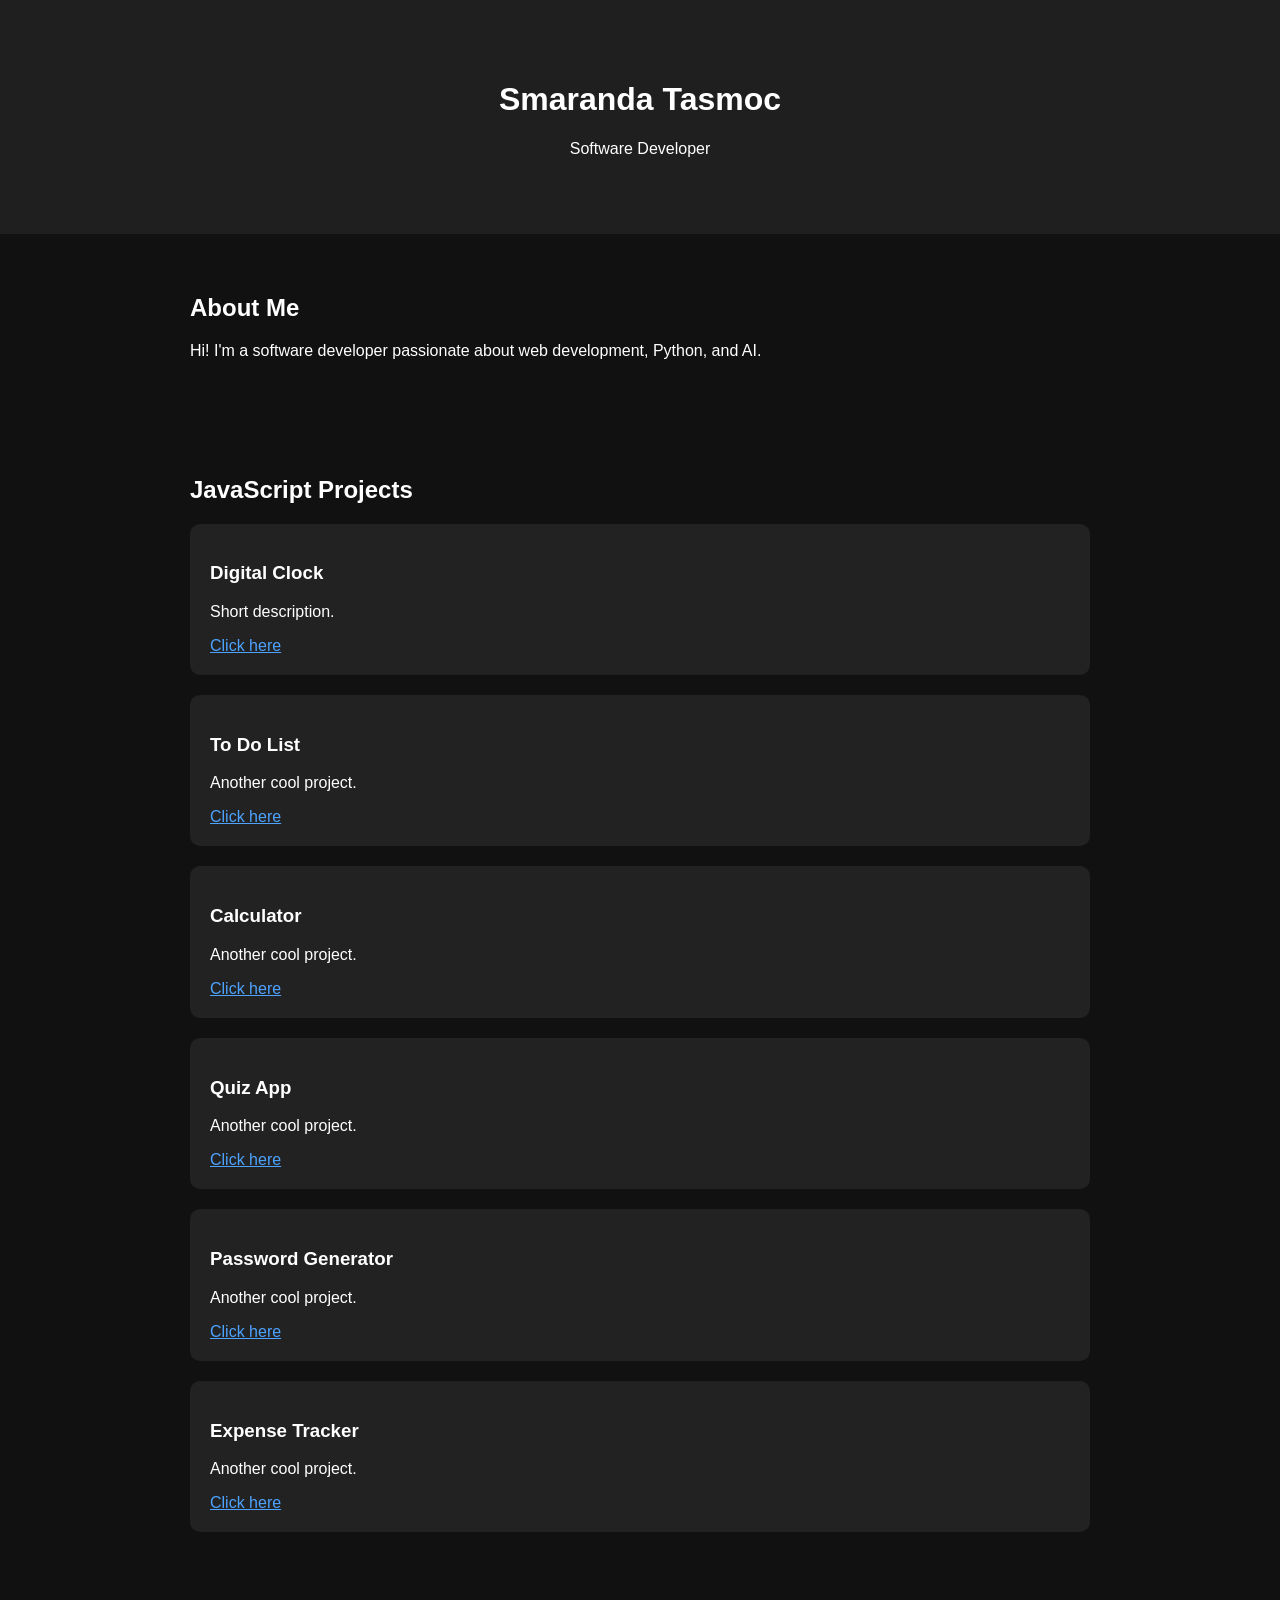
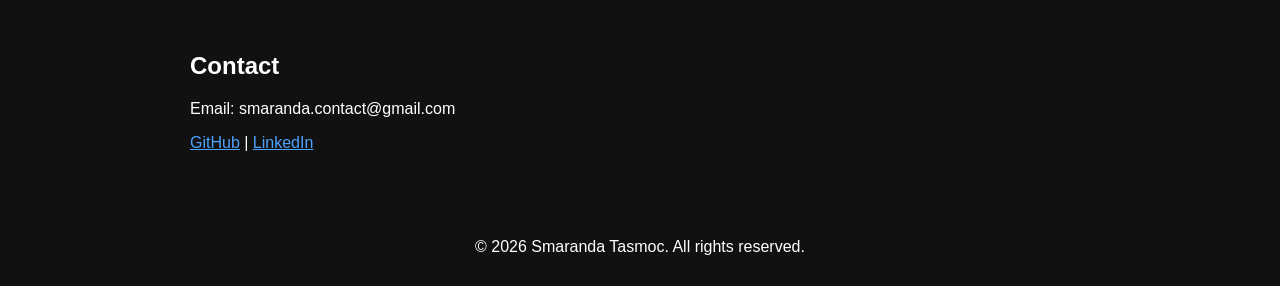
<file: index.html>
<!DOCTYPE html>
<html lang="en">
<head>
    <meta charset="UTF-8">
    <meta name="viewport" content="width=device-width, initial-scale=1.0">
    <title>Smaranda Tasmoc | Portfolio</title>

    <link rel="stylesheet" href="style.css">
</head>
<body>

<header>
    <h1>Smaranda Tasmoc</h1>
    <p>Software Developer</p>
</header>

<section id="about">
    <h2>About Me</h2>
    <p>
        Hi! I'm a software developer passionate about web development,
        Python, and AI.
    </p>
</section>

<section id="projects">
    <h2>JavaScript Projects</h2>

    <div class="project">
        <h3>Digital Clock</h3>
        <p>Short description.</p>
        <a href="digital-clock/index.html">Click here</a>
    </div>

    <div class="project">
        <h3>To Do List</h3>
        <p>Another cool project.</p>
        <a href="todo-list/index.html">Click here</a>
    </div>

    <div class="project">
        <h3>Calculator</h3>
        <p>Another cool project.</p>
        <a href="calculator/index.html">Click here</a>
    </div>

    <div class="project">
        <h3>Quiz App</h3>
        <p>Another cool project.</p>
        <a href="quiz-app/index.html">Click here</a>
    </div>

    <div class="project">
        <h3>Password Generator</h3>
        <p>Another cool project.</p>
        <a href="pswd-generator/index.html">Click here</a>
    </div>

    <div class="project">
        <h3>Expense Tracker</h3>
        <p>Another cool project.</p>
        <a href="expense-tracker/index.html">Click here</a>
    </div>
</section>

<section id="contact">
    <h2>Contact</h2>

    <p>Email: smaranda.contact@gmail.com</p>

    <p>
        <a href="https://github.com/smaranda-tasmoc">GitHub</a> |
        <a href="www.linkedin.com/in/smaranda-t">LinkedIn</a>
    </p>
</section>

<footer>
    © 2026 Smaranda Tasmoc. All rights reserved.
</footer>

</body>
</html>
</file>
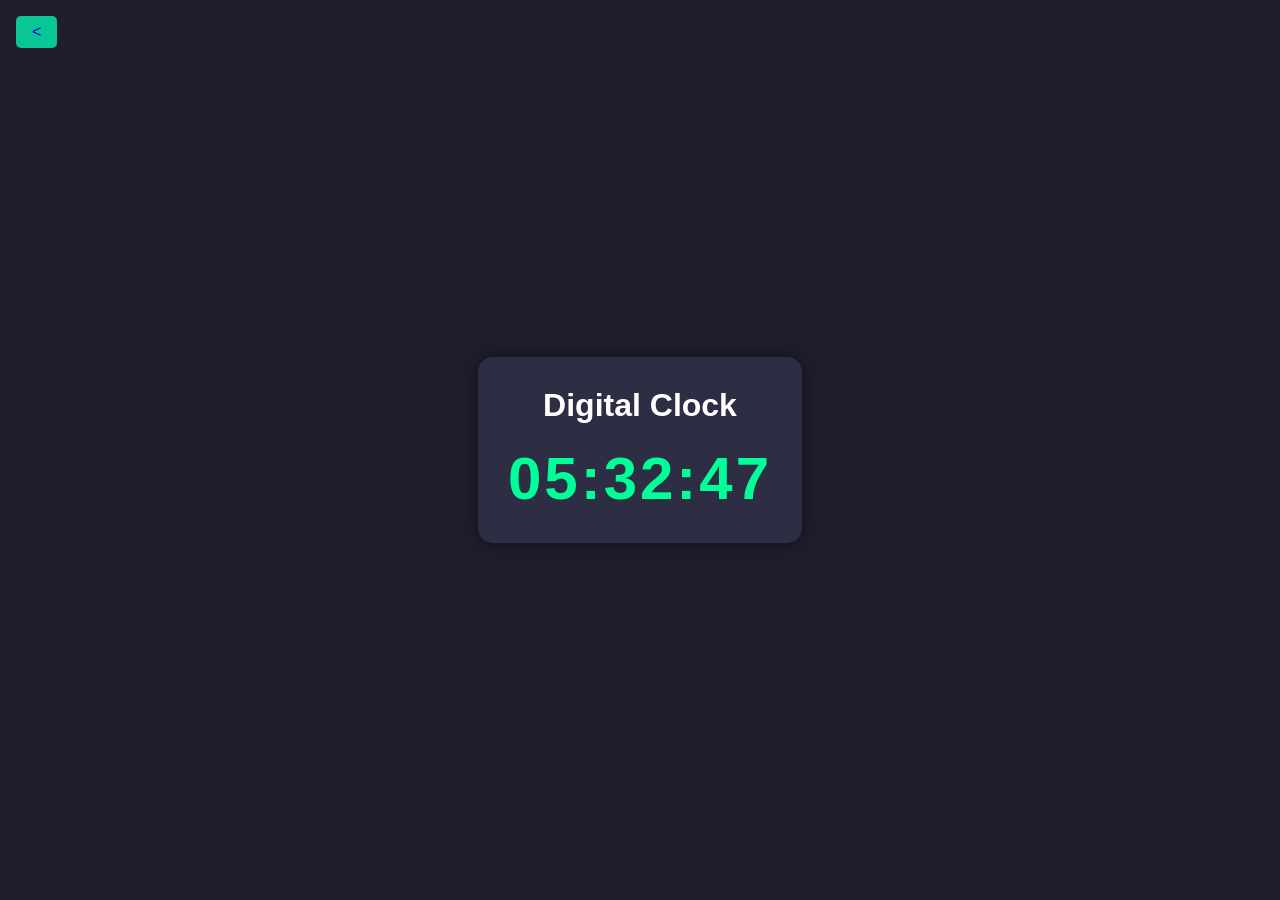
<file: digital-clock/index.html>
<!DOCTYPE html>
<html lang="en">
<head>
    <meta charset="UTF-8">
    <meta name="viewport" content="width=device-width, initial-scale=1.0">
    <title>Digital Clock</title>
    <link rel="stylesheet" href="style.css">
</head>
<body>

    <div class="clock-container">
        <h1>Digital Clock</h1>
        <div id="clock">00:00:00</div>
    </div>

    <div class="back-button">
        <a href="../index.html"> < </a>
    </div>

    <script src="script.js"></script>
</body>
</html>
</file>
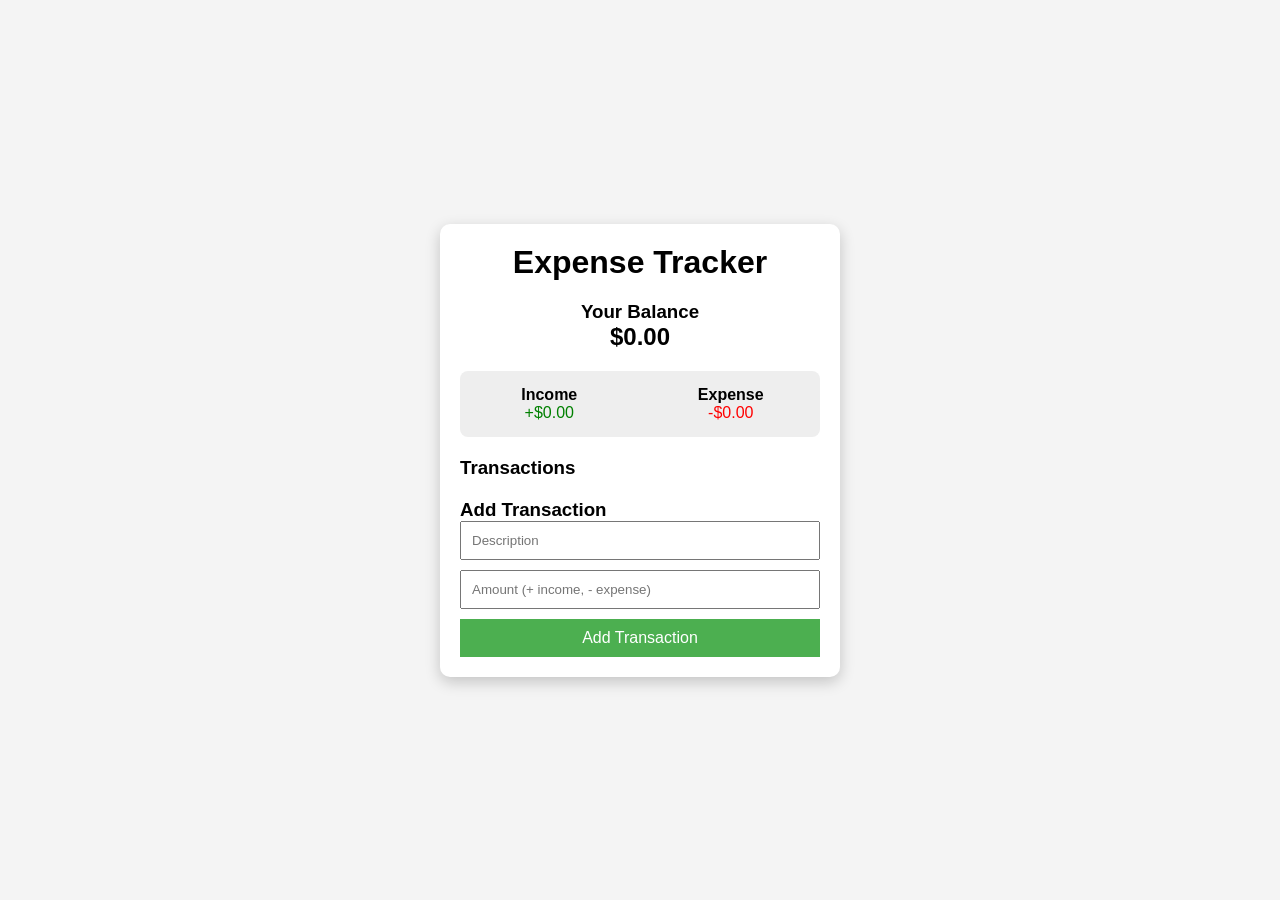
<file: expense-tracker/index.html>
<!DOCTYPE html>
<html lang="en">
<head>
    <meta charset="UTF-8">
    <meta name="viewport" content="width=device-width, initial-scale=1.0">
    <title>Expense Tracker</title>
    <link rel="stylesheet" href="style.css">
</head>
<body>

<div class="container">

    <h1>Expense Tracker</h1>

    <div class="balance">
        <h3>Your Balance</h3>
        <h2 id="balance">$0.00</h2>
    </div>

    <div class="summary">
        <div>
            <h4>Income</h4>
            <p id="income">+$0.00</p>
        </div>

        <div>
            <h4>Expense</h4>
            <p id="expense">-$0.00</p>
        </div>
    </div>

    <h3>Transactions</h3>

    <ul id="transaction-list"></ul>

    <h3>Add Transaction</h3>

    <form id="form">

        <input
            type="text"
            id="text"
            placeholder="Description"
            required
        >

        <input
            type="number"
            id="amount"
            placeholder="Amount (+ income, - expense)"
            required
        >

        <button>Add Transaction</button>

    </form>

</div>

<script src="script.js"></script>

</body>
</html>
</file>
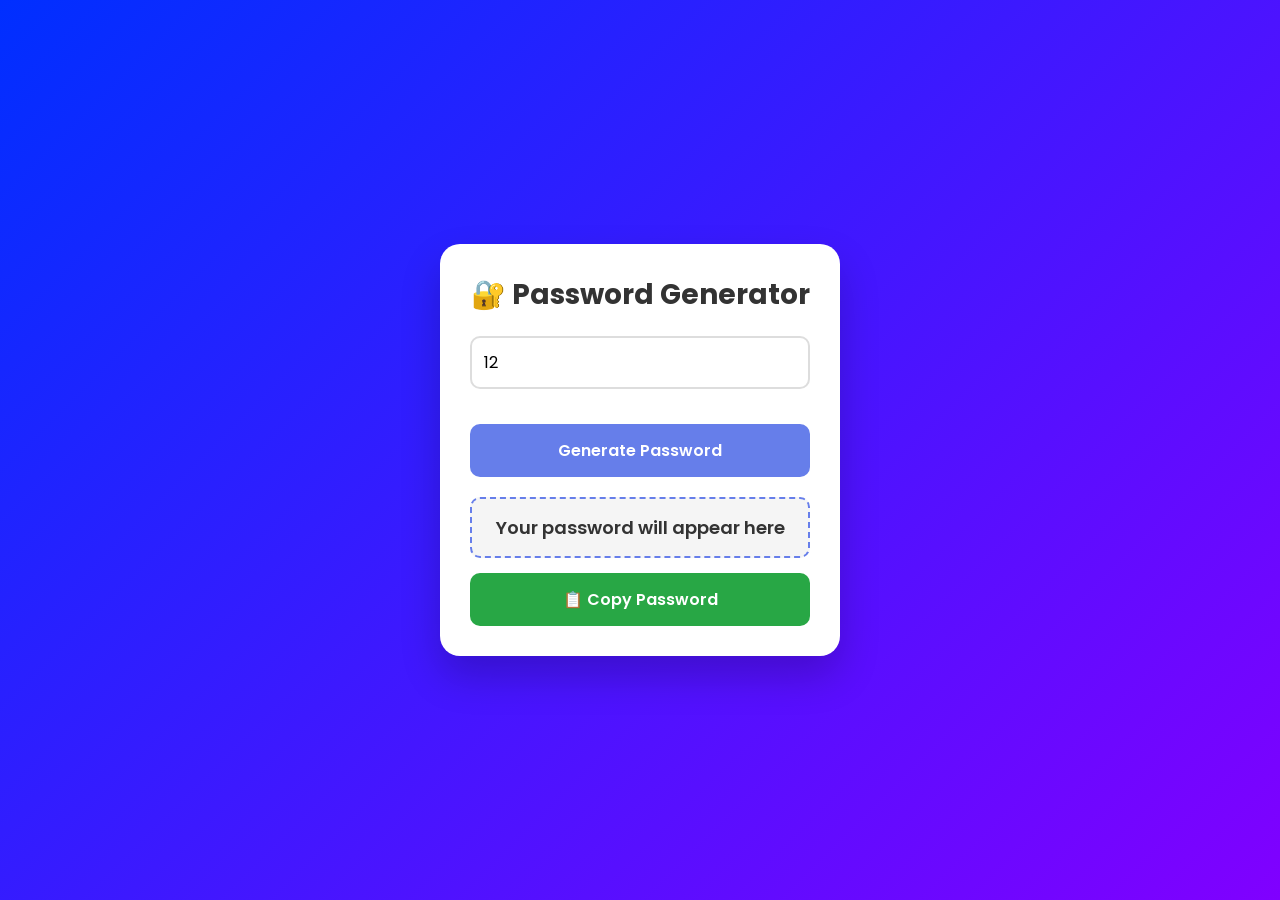
<file: pswd-generator/index.html>
<!DOCTYPE html>
<html>
<head>
    <meta charset="UTF-8">
    <meta name="viewport" content="width=device-width, initial-scale=1.0">
    <title>Password Generator</title>

    <!-- Link CSS -->
    <link rel="stylesheet" href="style.css">
</head>
<body>

<div class="container">
    <h2>🔐 Password Generator</h2>

    <div class="input-group">
        <input type="number" id="length" value="12" min="4" max="64">
    </div>

    <button onclick="createPassword()">Generate Password</button>

    <div class="password-box" id="password">
        Your password will appear here
    </div>

    <button class="copy-btn" onclick="copyPassword()">
        📋 Copy Password
    </button>
</div>

<script>
function generatePassword(length = 12) {
    const chars =
        "ABCDEFGHIJKLMNOPQRSTUVWXYZabcdefghijklmnopqrstuvwxyz0123456789!@#$%^&*()_+[]{}|;:,.<>?";

    let password = "";
    const array = new Uint32Array(length);
    crypto.getRandomValues(array);

    for (let i = 0; i < length; i++) {
        password += chars[array[i] % chars.length];
    }

    return password;
}

function createPassword() {
    const length = parseInt(document.getElementById("length").value);
    document.getElementById("password").textContent =
        generatePassword(length);
}
</script>

</body>
</html>
</file>
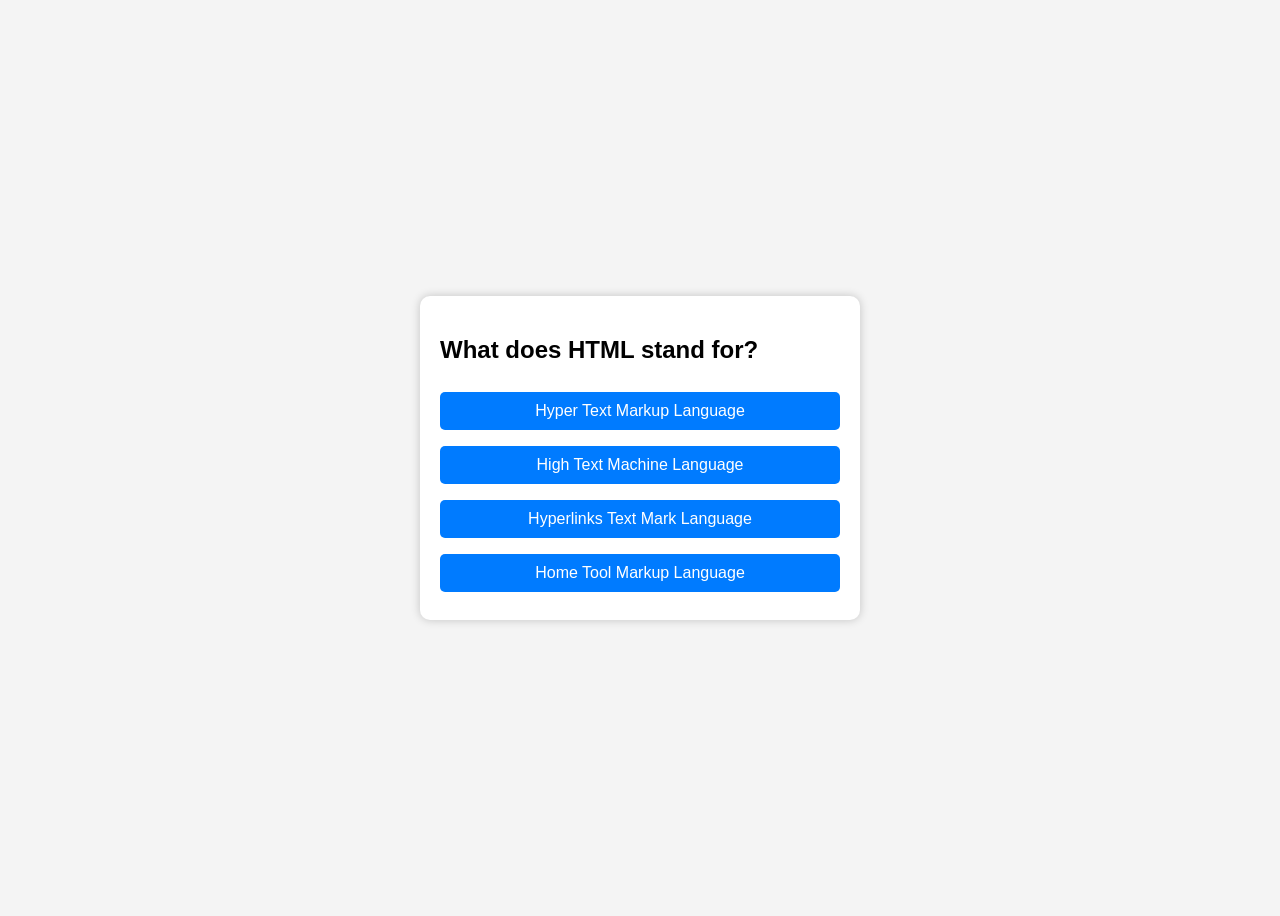
<file: quiz-app/index.html>
<!DOCTYPE html>
<html lang="en">
<head>
    <meta charset="UTF-8">
    <meta name="viewport" content="width=device-width, initial-scale=1.0">
    <title>Quiz App</title>
    <link rel="stylesheet" href="style.css">
</head>
<body>

<div class="quiz-container">
    <h2 id="question">Question</h2>

    <div id="answer-buttons" class="btn-container"></div>

    <button id="next-btn">Next</button>
</div>

<script src="script.js"></script>
</body>
</html>
</file>
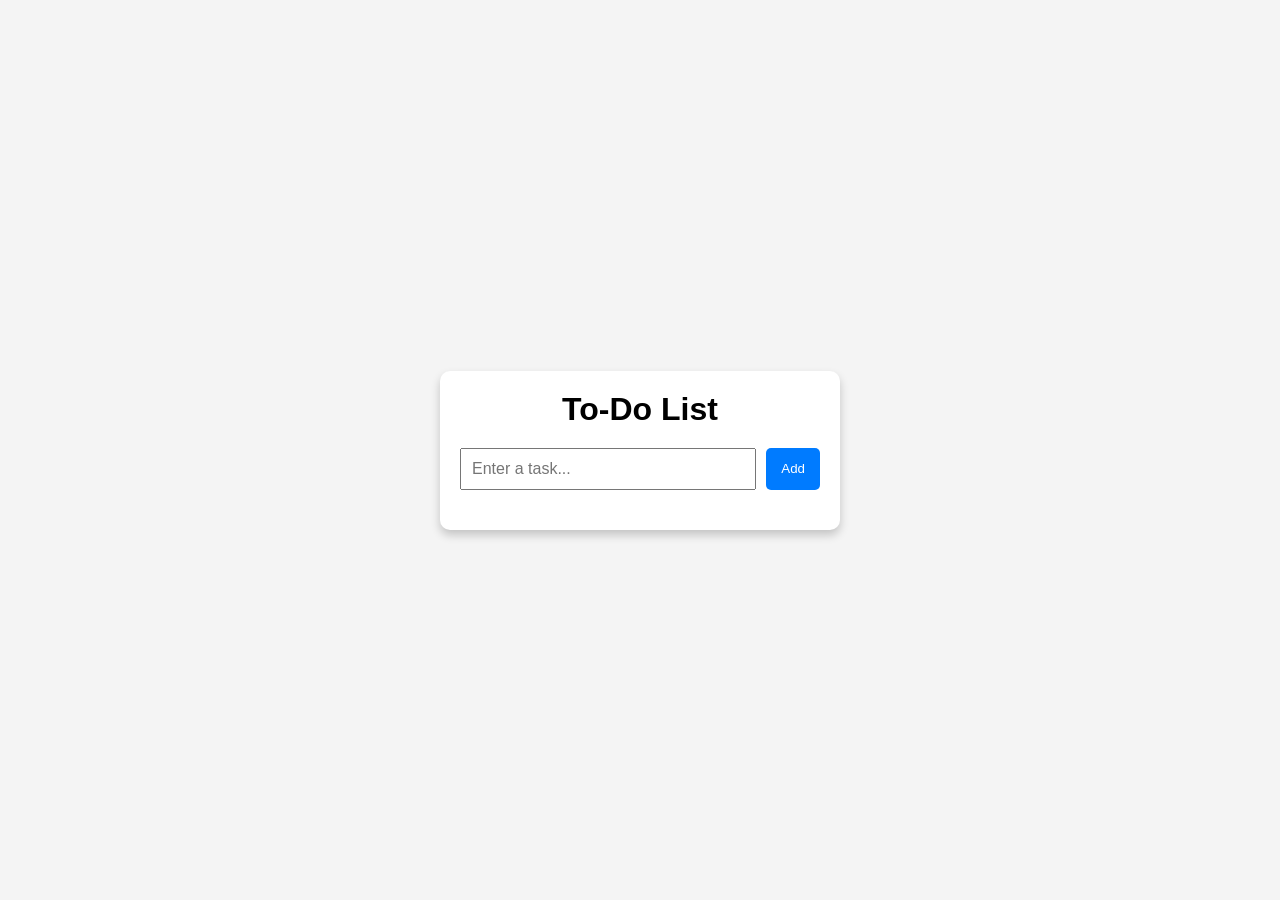
<file: todo-list/index.html>
<!DOCTYPE html>
<html lang="en">
<head>
    <meta charset="UTF-8">
    <meta name="viewport" content="width=device-width, initial-scale=1.0">
    <title>To-Do List</title>
    <link rel="stylesheet" href="style.css">
</head>
<body>

<div class="container">
    <h1>To-Do List</h1>

    <div class="input-section">
        <input type="text" id="taskInput" placeholder="Enter a task...">
        <button id="addBtn">Add</button>
    </div>

    <ul id="taskList"></ul>
</div>

<script src="script.js"></script>
</body>
</html>
</file>
<file: style.css>
body{
    margin:0;
    font-family:Arial,sans-serif;
    background:#111;
    color:white;
}

header{
    text-align:center;
    padding:60px;
    background:#1f1f1f;
}

section{
    max-width:900px;
    margin:auto;
    padding:40px;
}

.project{
    background:#222;
    padding:20px;
    margin:20px 0;
    border-radius:10px;
}

a{
    color:#4da3ff;
}

footer{
    text-align:center;
    padding:30px;
}
</file>
<file: digital-clock/style.css>
* {
    margin: 0;
    padding: 0;
    box-sizing: border-box;
    font-family: Arial, sans-serif;
}

body {
    background: #1e1e2f;
    display: flex;
    justify-content: center;
    align-items: center;
    height: 100vh;
}

.clock-container {
    text-align: center;
    background: #2d2d44;
    padding: 30px;
    border-radius: 15px;
    box-shadow: 0 0 20px rgba(0,0,0,0.5);
}

h1 {
    color: white;
    margin-bottom: 20px;
}

#clock {
    font-size: 60px;
    color: #00ff99;
    font-weight: bold;
    letter-spacing: 3px;
}

.back-button {
    background-color: rgb(10, 198, 151);
    border: none;
    border-radius: 5px;
    padding: 7px 16px;
    text-align: center;
    display: inline-block;
    font-size: 16px;
    cursor: pointer;
    position: absolute;
    top: 16px;
    left: 16px;
}

a {
    text-decoration: none;
}
</file>
<file: expense-tracker/style.css>
*{
    margin:0;
    padding:0;
    box-sizing:border-box;
    font-family:Arial,sans-serif;
}

body{
    background:#f4f4f4;
    display:flex;
    justify-content:center;
    align-items:center;
    min-height:100vh;
}

.container{
    width:400px;
    background:#fff;
    padding:20px;
    border-radius:10px;
    box-shadow:0 5px 15px rgba(0,0,0,.2);
}

h1{
    text-align:center;
    margin-bottom:20px;
}

.balance{
    text-align:center;
    margin-bottom:20px;
}

.summary{
    display:flex;
    justify-content:space-between;
    margin-bottom:20px;
    background:#eee;
    padding:15px;
    border-radius:8px;
}

.summary div{
    text-align:center;
    width:45%;
}

#income{
    color:green;
}

#expense{
    color:red;
}

ul{
    list-style:none;
    margin:20px 0;
}

li{
    display:flex;
    justify-content:space-between;
    align-items:center;
    background:#fafafa;
    margin:10px 0;
    padding:10px;
    border-right:5px solid green;
}

li.minus{
    border-color:red;
}

.delete-btn{
    background:red;
    color:#fff;
    border:none;
    padding:5px 10px;
    cursor:pointer;
    border-radius:4px;
}

form{
    display:flex;
    flex-direction:column;
}

input{
    margin-bottom:10px;
    padding:10px;
}

button{
    padding:10px;
    border:none;
    background:#4CAF50;
    color:white;
    cursor:pointer;
    font-size:16px;
}
</file>
<file: pswd-generator/style.css>
/* Google Font */
@import url('https://fonts.googleapis.com/css2?family=Poppins:wght@300;400;500;600;700&display=swap');

*{
    margin:0;
    padding:0;
    box-sizing:border-box;
    font-family:'Poppins',sans-serif;
}

body{
    display:flex;
    justify-content:center;
    align-items:center;
    min-height:100vh;
    background:linear-gradient(135deg,#002fff,#8000ff);
}

.container{
    width:400px;
    background:#fff;
    padding:30px;
    border-radius:20px;
    box-shadow:0 20px 40px rgba(0,0,0,.2);
    text-align:center;
}

.container h2{
    color:#333;
    margin-bottom:20px;
    font-size:28px;
}

.input-group{
    margin:20px 0;
}

input[type="number"]{
    width:100%;
    padding:12px;
    border:2px solid #ddd;
    border-radius:10px;
    outline:none;
    font-size:16px;
    transition:.3s;
}

input[type="number"]:focus{
    border-color:#667eea;
}

button{
    width:100%;
    padding:14px;
    margin-top:15px;
    border:none;
    border-radius:10px;
    background:#667eea;
    color:#fff;
    font-size:16px;
    font-weight:600;
    cursor:pointer;
    transition:.3s;
}

button:hover{
    background:#5563d6;
    transform:translateY(-2px);
}

button:active{
    transform:scale(.98);
}

.password-box{
    margin-top:20px;
    background:#f5f5f5;
    border:2px dashed #667eea;
    border-radius:10px;
    padding:15px;
    word-break:break-all;
    font-size:18px;
    font-weight:600;
    color:#333;
    min-height:60px;
    display:flex;
    justify-content:center;
    align-items:center;
}

.copy-btn{
    margin-top:15px;
    background:#28a745;
}

.copy-btn:hover{
    background:#218838;
}

@media(max-width:450px){
    .container{
        width:90%;
        padding:20px;
    }

    .container h2{
        font-size:24px;
    }
}
</file>
<file: quiz-app/style.css>
body {
    font-family: Arial, sans-serif;
    background: #f4f4f4;
    display: flex;
    justify-content: center;
    align-items: center;
    height: 100vh;
}

.quiz-container {
    background: white;
    padding: 20px;
    border-radius: 10px;
    width: 400px;
    box-shadow: 0 0 10px rgba(0,0,0,0.2);
}

.btn-container {
    display: flex;
    flex-direction: column;
}

button {
    margin: 8px 0;
    padding: 10px;
    border: none;
    background: #007bff;
    color: white;
    cursor: pointer;
    border-radius: 5px;
    font-size: 16px;
}

button:hover {
    background: #0056b3;
}

.correct {
    background: green !important;
}

.wrong {
    background: red !important;
}

#next-btn {
    display: none;
}
</file>
<file: todo-list/style.css>
*{
    margin:0;
    padding:0;
    box-sizing:border-box;
    font-family:Arial,sans-serif;
}

body{
    background:#f4f4f4;
    display:flex;
    justify-content:center;
    align-items:center;
    height:100vh;
}

.container{
    width:400px;
    background:#fff;
    padding:20px;
    border-radius:10px;
    box-shadow:0 5px 10px rgba(0,0,0,.2);
}

h1{
    text-align:center;
    margin-bottom:20px;
}

.input-section{
    display:flex;
    gap:10px;
}

input{
    flex:1;
    padding:10px;
    font-size:16px;
}

button{
    padding:10px 15px;
    cursor:pointer;
    background:#007bff;
    color:white;
    border:none;
    border-radius:5px;
}

button:hover{
    background:#0056b3;
}

ul{
    list-style:none;
    margin-top:20px;
}

li{
    display:flex;
    justify-content:space-between;
    align-items:center;
    background:#eee;
    padding:10px;
    margin-bottom:10px;
    border-radius:5px;
}

li.completed span{
    text-decoration:line-through;
    color:gray;
}

.task{
    cursor:pointer;
    flex:1;
}

.delete{
    background:red;
    color:white;
    border:none;
    padding:5px 10px;
    border-radius:5px;
}

.delete:hover{
    background:darkred;
}
</file>
